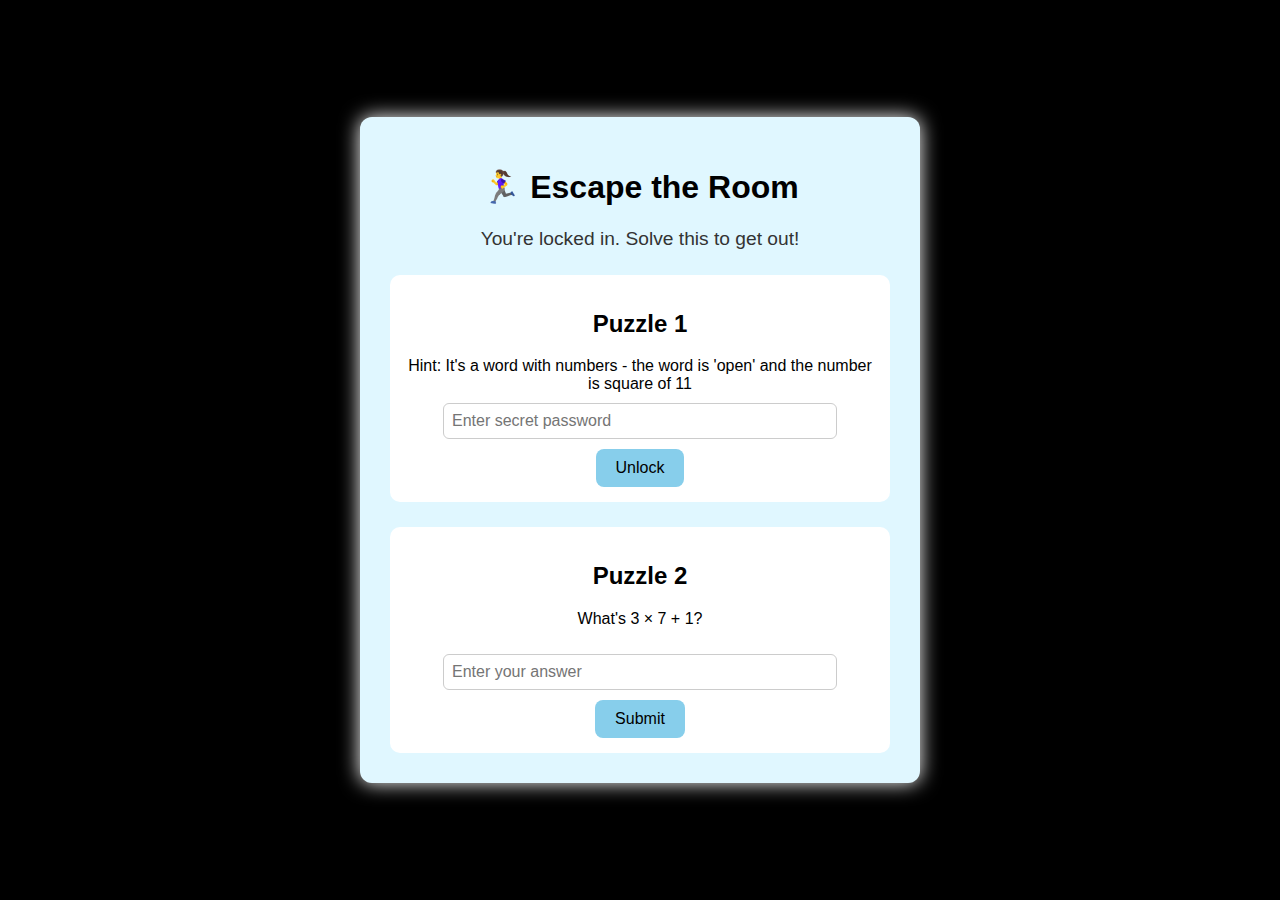
<file: index2.html>
<!DOCTYPE html>
<html lang="en">
<head>
  <meta charset="UTF-8" />
  <meta name="viewport" content="width=device-width, initial-scale=1.0"/>
  <title>Escape the Room</title>
  <style>
    body {
      margin: 0;
      font-family: 'Segoe UI', Tahoma, Geneva, Verdana, sans-serif;
      background-color: black;
      color: white;
      display: flex;
      justify-content: center;
      align-items: center;
      height: 100vh;
    }

    .container {
      background-color: #e0f7ff;
      padding: 30px;
      border-radius: 12px;
      width: 90%;
      max-width: 500px;
      text-align: center;
      box-shadow: 0 0 20px white;
      position: relative;
    }

    h1 {
      color: black;
      font-size: 2rem;
    }

    .story {
      color: #333;
      font-size: 1.2rem;
    }

    .puzzle {
      margin-top: 25px;
      background: white;
      padding: 15px;
      border-radius: 10px;
      color: black;
    }

    input[type="text"] {
      padding: 8px;
      font-size: 1rem;
      width: 80%;
      margin-top: 10px;
      border-radius: 6px;
      border: 1px solid #ccc;
    }

    button {
      margin-top: 10px;
      padding: 10px 20px;
      font-size: 1rem;
      background-color: skyblue;
      color: black;
      border: none;
      border-radius: 8px;
      cursor: pointer;
      transition: 0.3s;
    }

    button:hover {
      background-color: #1ca4dc;
      color: white;
    }

    .message-box {
      position: absolute;
      top: 40%;
      left: 50%;
      transform: translate(-50%, -50%);
      background-color: white;
      color: black;
      padding: 20px;
      border-radius: 10px;
      font-size: 1.1rem;
      box-shadow: 0 0 10px black;
      display: none;
      z-index: 10;
      min-width: 200px;
    }

    .success {
      border: 2px solid green;
    }

    .error {
      border: 2px solid red;
    }
  </style>
</head>
<body>
  <div class="container">
    <h1>🏃‍♀️ Escape the Room</h1>
    <p class="story">You're locked in. Solve this to get out!</p>

    <div class="puzzle">
      <h2>Puzzle 1</h2>
      <label for="password">Hint: It's a word with numbers - the word is 'open' and the number is square of 11</label><br />
      <input type="text" id="password" placeholder="Enter secret password" />
      <button onclick="checkPassword()">Unlock</button>
    </div>

   <div class="puzzle">
  <h2>Puzzle 2</h2>
  <p>What's 3 × 7 + 1?</p>
  <input type="text" id="mathAnswer" placeholder="Enter your answer" />
  <button onclick="solveMathRiddle()">Submit</button>
</div>


    <div id="messageBox" class="message-box"></div>
  </div>

  <script>
    function showMessage(message, isSuccess) {
      const box = document.getElementById('messageBox');
      box.textContent = message;
      box.classList.remove('success', 'error');
      box.classList.add(isSuccess ? 'success' : 'error');
      box.style.display = 'block';

      setTimeout(() => {
        box.style.display = 'none';
      }, 3000); // message disappears after 3 sec
    }

    function checkPassword() {
      const input = document.getElementById('password').value.trim();
      if (input === 'open121') {
        showMessage(' Door Opened! You can go now!', true);
      } else {
        showMessage(' Wrong password. Try again!', false);
      }
    }
    function solveMathRiddle() {
  const answer = document.getElementById('mathAnswer').value.trim();
  if (answer !== "" && parseInt(answer) === 22) {
    showMessage('🎉 Correct! You escaped the room!', true);
  } else {
    showMessage('❌ Wrong answer. Try again!', false);
  }
}

  </script>
</body>
</html>
</file>
